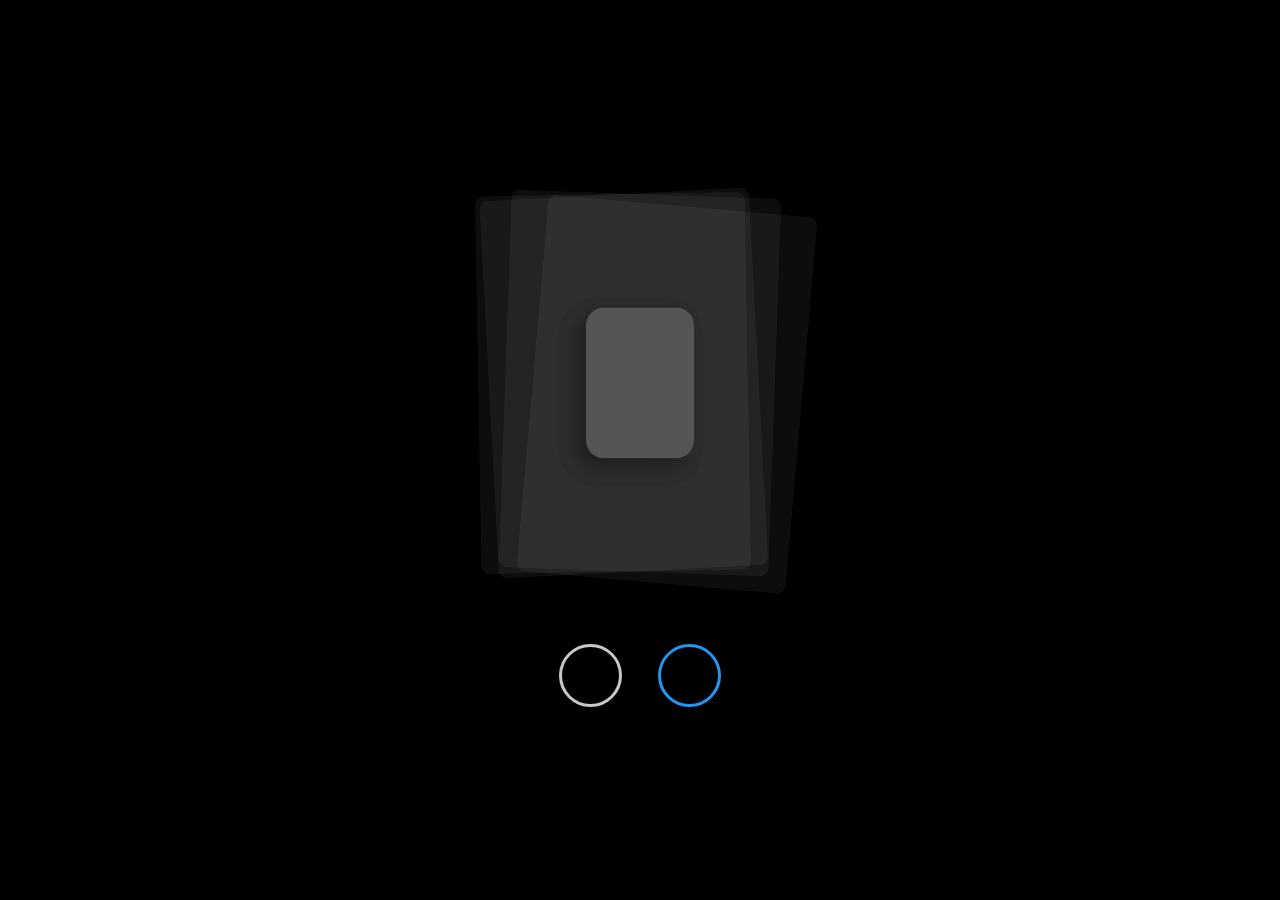
<file: index.html>
<!DOCTYPE html>
<html lang="en">
<head>
  <meta charset="UTF-8">
  <meta name="viewport" content="width=device-width, initial-scale=1.0">
  <title>Hover card effect</title>
  <link rel="stylesheet" type="text/css" href="index.css">
</head>
<body>
  <script src="index.js"></script>
  <div class="card-swiper">
    <div class="card-groups">
      <div class="card-group" data-index="0" data-status="active">
        <div class="little-card card">
  
        </div>
        <div class="big-card card">
  
        </div>
        <div class="little-card card">
  
        </div>
        <div class="big-card card">
  
        </div>
        <div class="little-card card">
  
        </div>
        <div class="big-card card">
  
        </div>
        <div class="little-card card">
  
        </div>
        <div class="big-card card">
  
        </div>
      </div>
      <div class="card-group" data-index="1" data-status="unknown">
        <div class="little-card card">
  
        </div>
        <div class="big-card card">
  
        </div>
        <div class="little-card card">
  
        </div>
        <div class="big-card card">
  
        </div>
        <div class="little-card card">
  
        </div>
        <div class="big-card card">
  
        </div>
        <div class="little-card card">
  
        </div>
        <div class="big-card card">
  
        </div>
      </div>
      <div class="card-group" data-index="2" data-status="unknown">
        <div class="little-card card">
  
        </div>
        <div class="big-card card">
  
        </div>
        <div class="little-card card">
  
        </div>
        <div class="big-card card">
  
        </div>
        <div class="little-card card">
  
        </div>
        <div class="big-card card">
  
        </div>
        <div class="little-card card">
  
        </div>
        <div class="big-card card">
  
        </div>
      </div>
    </div>
    <div class="card-swiper-buttons">
      <button id="hate-button" onclick="handleHateClick()">
        <i class="fa-solid fa-x"></i>
      </button>
      <button id="love-button" onclick="handleLoveClick()">
        <i class="fa-solid fa-heart"></i>
      </button>
    </div>
  </div>
</body>
</html>
</file>
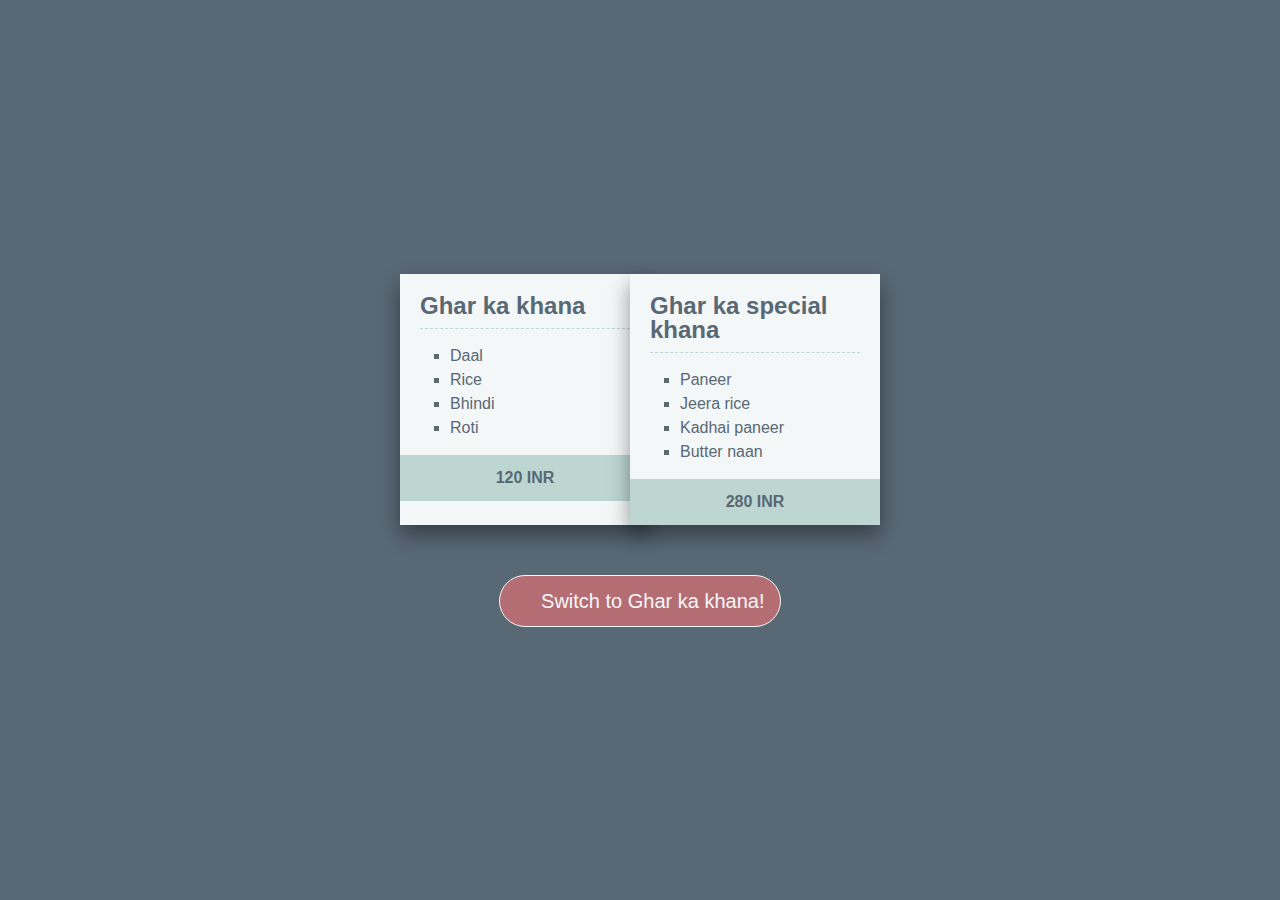
<file: Overlapping cards/index.html>
<!DOCTYPE html>
<html lang="en">
<head>
  <meta charset="UTF-8">
  <meta name="viewport" content="width=device-width, initial-scale=1.0">
  <title>Overlapping cards</title>
  <link rel="stylesheet" href="style.css">
</head>
<body>
  <div>
    <!-- these radio buttons hold state of which card is in front and which toggle button is visible -->
    <input type="radio" name="Ghar-ka-khana" id="happy-radio">
    <input type="radio" name="Ghar-ka-khana" id="lovers-radio" checked>
  
    <div class="selector">
      <label for="happy-radio" class="happy-card">
        <h1>Ghar ka khana</h1>
        <ul>
          <li>Daal</li>
          <li>Rice</li>
          <li>Bhindi</li>
          <li>Roti</li>
        </ul>
        <p>120 INR</p>
      </label>
  
      <label for="lovers-radio" class="lovers-card">
        <h1>Ghar ka special khana</h1>
        <ul>
          <li>Paneer</li>
          <li>Jeera rice</li>
          <li>Kadhai paneer</li>
          <li>Butter naan</li>
        </ul>
        <p>280 INR</p>
      </label>
      
      <label for="happy-radio" class="happy-pick">Switch to Ghar ka khana!</label>
      <label for="lovers-radio" class="lovers-pick">Switch to Ghar ka special khana!</label>
    </div>
  </div>
</body>
</html>
</file>
<file: index.css>
body {
  background-color: rgb(0, 0, 0);  
  margin: 0px;  
  height: 100vh;
  
  display: grid;
  place-items: center;
}

.card-groups,
.card-group,
.card {
  aspect-ratio: 5 / 7;
}

.card-groups,
.card-group,
.big-card {  
  width: 30vmin;
}

.card-group {
  position: absolute;
  transition: transform 400ms ease;
}

.card-group[data-status="unknown"] {
  transform: scale(0);
  transition: none;
}

.card-group[data-status="active"] {
  transition-delay: 300ms;
}

.card-group[data-status="after"] {
  transform: translateX(50%) scale(0);
}

.card-group[data-status="before"] {
  transform: translateX(-50%) scale(0);
}

.card-group[data-status="becoming-active-from-after"] {
  transform: translateX(50%) scale(0);
  transition: none;
}

.card-group[data-status="becoming-active-from-before"] {
  transform: translateX(-50%) scale(0);
  transition: none;
}

.card {
  background-color: rgba(255, 255, 255, 0.05);
  position: absolute;
  transition: transform 800ms cubic-bezier(.05,.43,.25,.95);
  
  background-position: center;
  background-size: cover;
}

.big-card {
  border-radius: 1vmin;
}

.little-card {
  width: 12vmin;
  border-radius: 2vmin;
  left: 50%;
  top: 50%;
  transform: translate(-50%, -50%);
  box-shadow: -1vmin 1vmin 2vmin rgba(0, 0, 0, 0.25);
  pointer-events: none;
}

.big-card:nth-child(2) {
  background-image: url("https://images.unsplash.com/photo-1568572933382-74d440642117?ixlib=rb-1.2.1&ixid=MnwxMjA3fDB8MHxzZWFyY2h8NXx8ZG9nc3xlbnwwfHwwfHw%3D&auto=format&fit=crop&w=500&q=60n");
  transform: translateX(-10%) rotate(-1deg);
}

.big-card:nth-child(4) {
  background-image: url("https://images.unsplash.com/photo-1534351450181-ea9f78427fe8?ixlib=rb-1.2.1&ixid=MnwxMjA3fDB8MHxzZWFyY2h8MTB8fGRvZ3N8ZW58MHx8MHx8&auto=format&fit=crop&w=500&q=60");
  transform: rotate(2deg);
}

.big-card:nth-child(6) {
  background-image: url("https://images.unsplash.com/photo-1552053831-71594a27632d?ixlib=rb-1.2.1&ixid=MnwxMjA3fDB8MHxzZWFyY2h8MTN8fGRvZ3N8ZW58MHx8MHx8&auto=format&fit=crop&w=500&q=60");
  transform: translateX(-6%) rotate(-3deg);
}

.big-card:nth-child(8) {
  background-image: url("https://images.unsplash.com/photo-1537151608828-ea2b11777ee8?ixlib=rb-1.2.1&ixid=MnwxMjA3fDB8MHxzZWFyY2h8MTV8fGRvZ3N8ZW58MHx8MHx8&auto=format&fit=crop&w=500&q=60");
  transform: translate(10%, 3%) rotate(5deg);
}

.card-group[data-index="1"] > .big-card:nth-child(6) {
  background-image: url("https://images.unsplash.com/photo-1537151608828-ea2b11777ee8?ixlib=rb-1.2.1&ixid=MnwxMjA3fDB8MHxzZWFyY2h8MTV8fGRvZ3N8ZW58MHx8MHx8&auto=format&fit=crop&w=500&q=60");
}

.card-group[data-index="1"] > .big-card:nth-child(8) {
  background-image: url("https://images.unsplash.com/photo-1552053831-71594a27632d?ixlib=rb-1.2.1&ixid=MnwxMjA3fDB8MHxzZWFyY2h8MTN8fGRvZ3N8ZW58MHx8MHx8&auto=format&fit=crop&w=500&q=60");
}

.card-group[data-index="2"] > .big-card:nth-child(4) {
  background-image: url("https://images.unsplash.com/photo-1537151608828-ea2b11777ee8?ixlib=rb-1.2.1&ixid=MnwxMjA3fDB8MHxzZWFyY2h8MTV8fGRvZ3N8ZW58MHx8MHx8&auto=format&fit=crop&w=500&q=60");
}

.card-group[data-index="2"] > .big-card:nth-child(8) {
  background-image: url("https://images.unsplash.com/photo-1534351450181-ea9f78427fe8?ixlib=rb-1.2.1&ixid=MnwxMjA3fDB8MHxzZWFyY2h8MTB8fGRvZ3N8ZW58MHx8MHx8&auto=format&fit=crop&w=500&q=60");
}

.little-card:nth-child(1) {
  background-image: url("https://images.unsplash.com/photo-1543852786-1cf6624b9987?ixlib=rb-1.2.1&ixid=MnwxMjA3fDB8MHxzZWFyY2h8NXx8Y2F0c3xlbnwwfHwwfHw%3D&auto=format&fit=crop&w=500&q=60");
}

.little-card:nth-child(3) {
  background-image: url("https://images.unsplash.com/photo-1548546738-8509cb246ed3?ixlib=rb-1.2.1&ixid=MnwxMjA3fDB8MHxzZWFyY2h8OXx8Y2F0c3xlbnwwfHwwfHw%3D&auto=format&fit=crop&w=500&q=60");
}

.little-card:nth-child(5) {
  background-image: url("https://images.unsplash.com/photo-1526336024174-e58f5cdd8e13?ixlib=rb-1.2.1&ixid=MnwxMjA3fDB8MHxzZWFyY2h8MTB8fGNhdHN8ZW58MHx8MHx8&auto=format&fit=crop&w=500&q=60");
}

.little-card:nth-child(7) {
  background-image: url("https://images.unsplash.com/photo-1533738363-b7f9aef128ce?ixlib=rb-1.2.1&ixid=MnwxMjA3fDB8MHxzZWFyY2h8MjN8fGNhdHN8ZW58MHx8MHx8&auto=format&fit=crop&w=500&q=60");
}

.card-group:hover > .card {  
  box-shadow: -2vmin 2vmin 3vmin rgba(0, 0, 0, 0.4);
}

.card-group:hover > .big-card:nth-child(2) {
  transform: translate(-75%, 16%) rotate(-24deg);
}

.card-group:hover > .big-card:nth-child(4) {
  transform: translate(-25%, 8%) rotate(-8deg);
}

.card-group:hover > .big-card:nth-child(6) {
  transform: translate(25%, 8%) rotate(8deg);
}

.card-group:hover > .big-card:nth-child(8) {
  transform: translate(75%, 16%) rotate(24deg);
}

.card-group:hover > .little-card:nth-child(1) {
  transform: translate(200%, -160%) rotate(-15deg);
}

.card-group:hover > .little-card:nth-child(3) {
  transform: translate(160%, 170%) rotate(15deg);
}

.card-group:hover > .little-card:nth-child(5) {
  transform: translate(-200%, -170%) rotate(15deg);
}

.card-group:hover > .little-card:nth-child(7) {
  transform: translate(-280%, 140%) rotate(-15deg);
}

.card-swiper-buttons {
  margin-top: 8vmin;
  display: flex;
  justify-content: space-around;  
  padding: 0vmin 4vmin;
}

.card-swiper-buttons > button {
  font-size: 2.5vmin;
  border: 0.4vmin solid rgb(200, 200, 200);
  border-radius: 100%;
  color: white;
  background-color: transparent;
  height: 7vmin;
  width: 7vmin;
  display: grid;
  place-items: center;
  cursor: pointer;
}

#love-button {
  color: rgb(33, 150, 243);
  border-color: rgb(33, 150, 243);
}

/* -- YouTube Link Styles -- */

body.menu-toggled > .meta-link > span {
  color: rgb(30, 30, 30);
}

#source-link {
  bottom: 60px;
}

#source-link > i {
  color: rgb(94, 106, 210);
}

#yt-link > i {
  color: rgb(239, 83, 80);
}

.meta-link {
  align-items: center;
  backdrop-filter: blur(3px);
  background-color: rgba(255, 255, 255, 0.05);
  border: 1px solid rgba(255, 255, 255, 0.1);
  border-radius: 6px;
  bottom: 10px;
  box-shadow: 2px 2px 2px rgba(0, 0, 0, 0.1);
  cursor: pointer;  
  display: inline-flex;
  gap: 5px;
  left: 10px;
  padding: 10px 20px;
  position: fixed;
  text-decoration: none;
  transition: background-color 400ms, border-color 400ms;
  z-index: 10000;
}

.meta-link:hover {
  background-color: rgba(255, 255, 255, 0.1);
  border: 1px solid rgba(255, 255, 255, 0.2);
}
</file>
<file: Overlapping cards/style.css>
*, *::before, *::after {
  box-sizing: border-box;
}

html, body {
  height: 100%;
}

body {
  margin: 0;
  display: grid;
  align-items: center;
  justify-items: center;
  height: 100%;
  color: #f4f7f7;
  background-color: #586875;
  font: 1rem/1 'Cabin', sans-serif;
  overflow-x: hidden;
}

/* hide radio buttons, but still expose them to screen readers */
input {
  position: absolute;
  width: 1px;
  clip: rect(0 0 0 0);
  overflow: hidden;
  white-space: nowrap;
}

.selector {
  display: grid;
  grid-template-areas:
    'happy lovers'
    'pick  pick';
}

/* the cards and toggle buttons are actually fat labels that can be clicked to set radio buttons */
label {
  display: block;
  cursor: pointer;
}

.happy-card, .lovers-card {
  position: relative; /* for iOS */
  width: 250px;
  padding: 20px;
  color: #586875;
  background-color: #f4f7f7;
  box-shadow: 0 10px 20px #0006;
  animation-duration: 0.5s;
  animation-timing-function: ease-in-out; /* important to use a symmetrical timing function (linear also works) */
  animation-fill-mode: forwards;
}

.happy-card {
  grid-area: happy;
  margin-right: -10px; /* nudge closer to lover's card */
  
  /* these values are used to animate via translateX */
  --swing: -25px;
  --overlap: 25px;
}

.lovers-card {
  grid-area: lovers;
  margin-left: -10px; /* nudge closer to happy card */

  /* these values are used to animate via translateX */
  --swing: 25px;
  --overlap: -25px;
}

/* when a radio button is set, swing the corresponding card fowards */
#happy-radio:checked ~ .selector .happy-card,
#lovers-radio:checked ~ .selector .lovers-card {
  animation-name: swing-forwards;
}

@keyframes swing-forwards {
  0% {
    z-index: 1; /* start behind other card */
    transform: scale(0.9);
  }
  50% {
    transform: translateX(var(--swing));
  }
  100% {
    z-index: 2; /* end in front of other card */
    transform: translateX(var(--overlap)) scale(1.1);
  }
}

/* when a radio button is set, swing the opposite card backwards */
#happy-radio:checked ~ .selector .lovers-card,
#lovers-radio:checked ~ .selector .happy-card {
  animation-name: swing-backwards;
}

@keyframes swing-backwards {
  0% {
    z-index: 2;  /* start in front of other card */
    transform: translateX(var(--overlap)) scale(1.1);
  }
  50% {
    transform: translateX(var(--swing));
  }
  100% {
    z-index: 1; /* end behind other card */
    transform: scale(0.9);
  }
}

h1 {
  margin: 0;
  padding-bottom: 10px;
  border-bottom: 1px dashed #bdd6d2;
  font-size: 1.5rem;
}

ul {
  margin: 15px 0;
  padding-left: 30px;
  line-height: 1.5rem;
  list-style-type: square;
}

p {
  margin: 0 -20px -20px;
  padding: 15px;
  background-color: #bdd6d2;
  font-weight: bold;
  text-align: center;
}

.happy-pick, .lovers-pick {
  grid-area: pick;
  margin: 50px auto 0;
  padding: 15px;
  border: 1px solid #f4f7f7;
  border-radius: 9999px;
  background-color: #b46d73;
  font-size: 1.25rem;
  -webkit-user-select: none;
  user-select: none;
}

.happy-pick::before, .lovers-pick::after {
  display: inline-block;
  font-family: 'Font Awesome 5 Free';
  font-weight: bold;
}

.happy-pick::before {
  margin-right: 10px;
  content: '\f0a8'; /* fa-arrow-circle-left */
}

.lovers-pick::after {
  margin-left: 10px;
  content: '\f0a9'; /* fa-arrow-circle-right */
}

/* hide happy toggle button if happy is currently selected */
#happy-radio:checked ~ .selector .happy-pick {
  display: none;
}

/* hide lover's toggle button if lover's is currently selected */
#lovers-radio:checked ~ .selector .lovers-pick {
  display: none;
}

/* increase overlap and swing distance on smaller screens */
@media (max-width: 560px) {
  .happy-card {
    margin-right: -85px;
    --swing: -100px;
  }

  .lovers-card {
    margin-left: -85px;
    --swing: 100px;
  }
}
</file>
